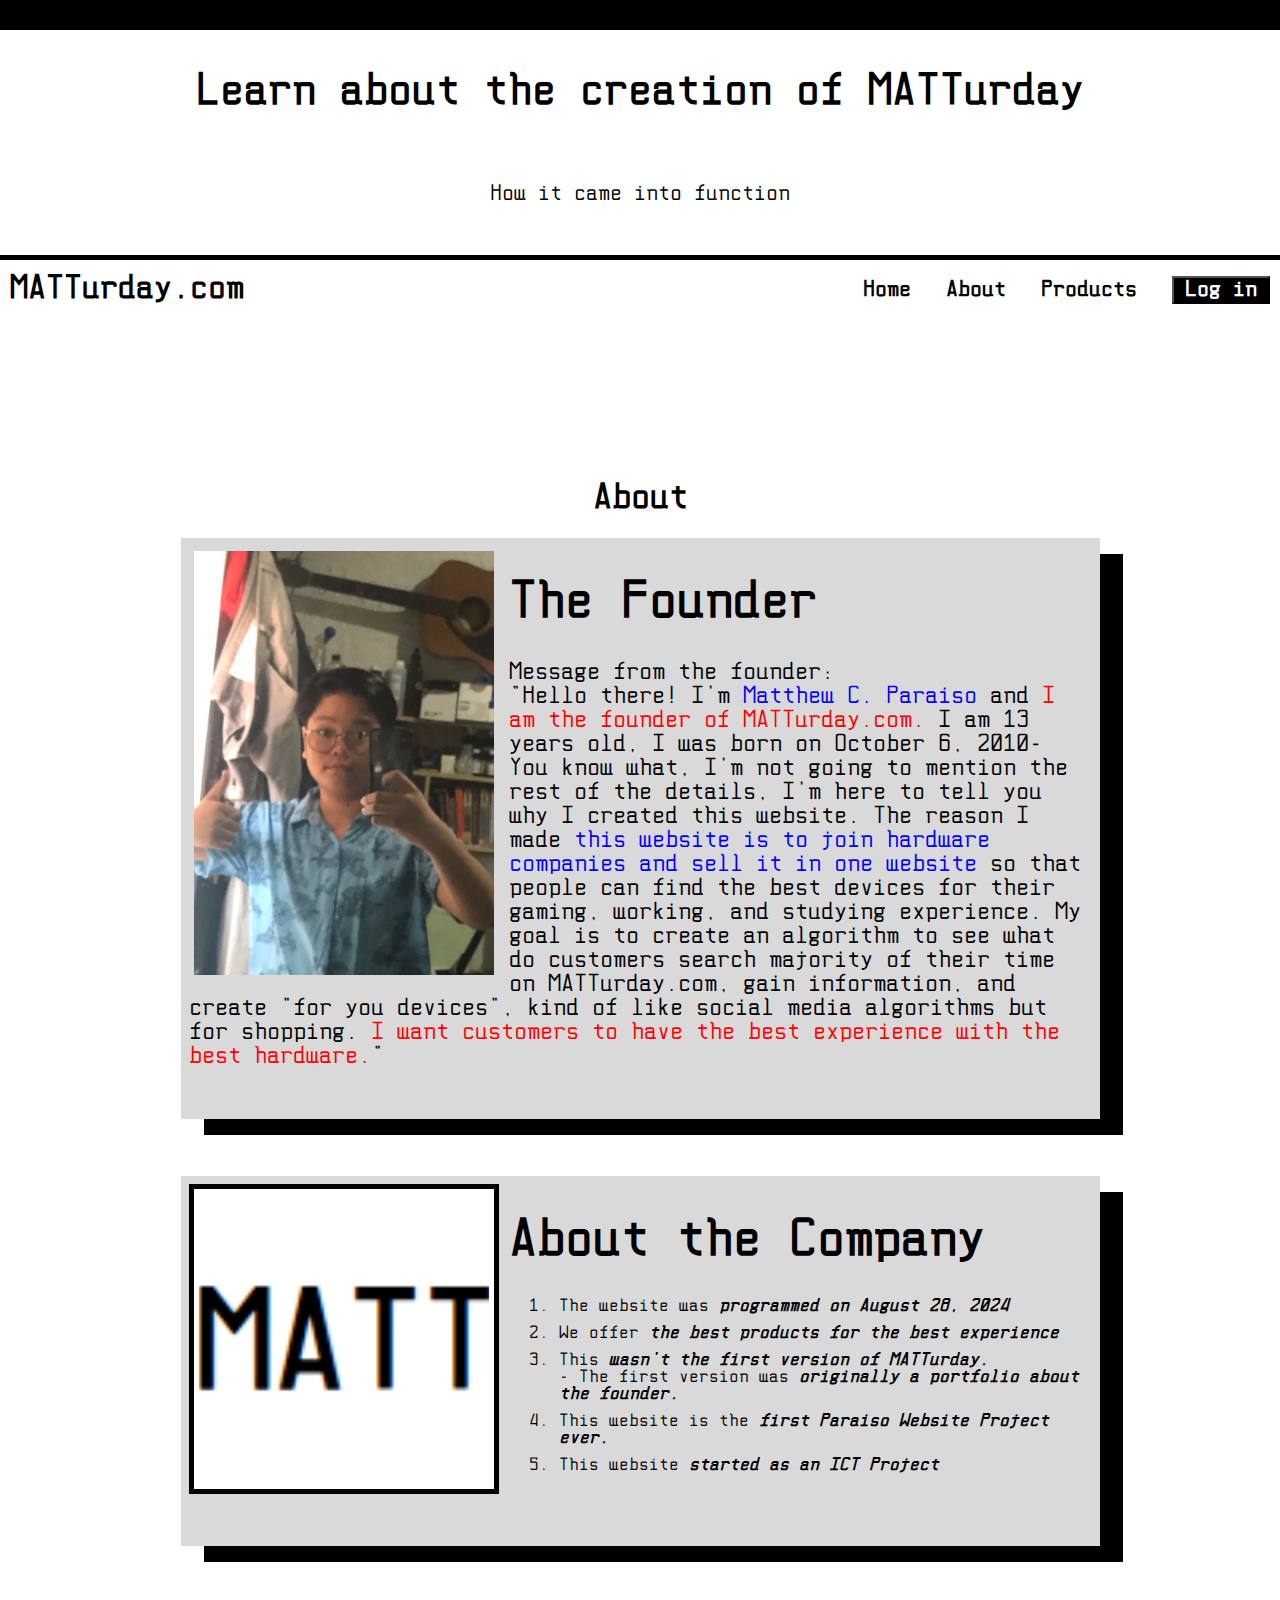
<file: about.html>
<!DOCTYPE html>
<html lang="en">
<head>
    <meta charset="UTF-8">
    <meta name="viewport" content="width=device-width, initial-scale=1.0">
    <link rel="stylesheet" href="style.css">
    <link rel="icon" type="image/png" href="Untitled design (4).png">
    <title>About MATTurday.com</title>
</head>
<body>
    <div class="header">
        <h1 id="top" style="margin-top: 10px;">Learn about the creation of MATTurday</h1>
        <br><p>How it came into function</p>
    </div>
    <nav id="navbar" class="navbar">
        <div class="navdiv">
            <div class="logo"><a href="index.html">MATTurday.com</a></div>
            <div class="options">
                <ul>
                    <li><a href="index.html">Home</a></li>
                    <li><a href="#about">About</a></li>
                    <li><a href="index.html">Products</a></li>
                    <li><button><a href="Log-in.html">Log in</a></button></li>
                </ul>
            </div>
        </div>
    </nav>
    <div class="content">
    <h1 id="about" style="text-align: center;"><br><br><br><br>About</h1>
    <div class="wrapper">
        <img src="Phone Photo.png" style="width: 300px;">
        <div class="text-box">
          <h1>The Founder</h1>
          <p>
            Message from the founder: <br>"Hello there! I'm <span style="color: blue;">Matthew C. Paraiso</span> and <span style="color: red;">I am the founder of MATTurday.com.</span> I am 13 years old,
            I was born on October 6, 2010- You know what, I'm not going to mention the rest of the details, I'm here to tell you why I 
            created this website. The reason I made <span style="color: blue;">this website is to join hardware companies and sell it in one website</span> so that 
            people can find the best devices for their gaming, working, and studying experience. My goal is to create an 
            algorithm to see what do customers search majority of their time on MATTurday.com, gain information, and create "for you 
            devices", kind of like social media algorithms but for shopping. <span style="color: red;">I want customers to have the best experience with the best 
            hardware.</span>"
            <br><br>
          </p>
        </div>
      </div>
      <br>
      <div class="wrapper">
        <img src="Untitled design (4).png" style="width: 300px; border: 5px solid;">
        <div class="text-box">
          <h1>About the Company</h1>
          <div class="company-list">
          <ol>
            <li>The website was <strong><em>programmed on August 28, 2024</em></strong></li>
            <li>We offer <strong><em>the best products for the best experience</em></strong></li>
            <li>This <strong><em>wasn't the first version of MATTurday.</em></strong>
            <br>- The first version was <strong><em>originally a portfolio about the founder.</em></strong></li>
            <li>This website is the <strong><em>first Paraiso Website Project ever.</em></strong></li>
            <li>This website <strong><em>started as an ICT Project</em></strong></li>
          </ol>
          </div>
          <br><br><br>
        </div>
      </div>
    </div>
    <!-- JavaScript -->
    <script>
        window.onscroll = function() {myFunction()};
        
        var navbar = document.getElementById("navbar");
        var sticky = navbar.offsetTop;
        
        function myFunction() {
          if (window.scrollY >= sticky) {
            navbar.classList.add("sticky")
          } else {
            navbar.classList.remove("sticky");
          }
        }
        </script>
</body>
</html>
</file>
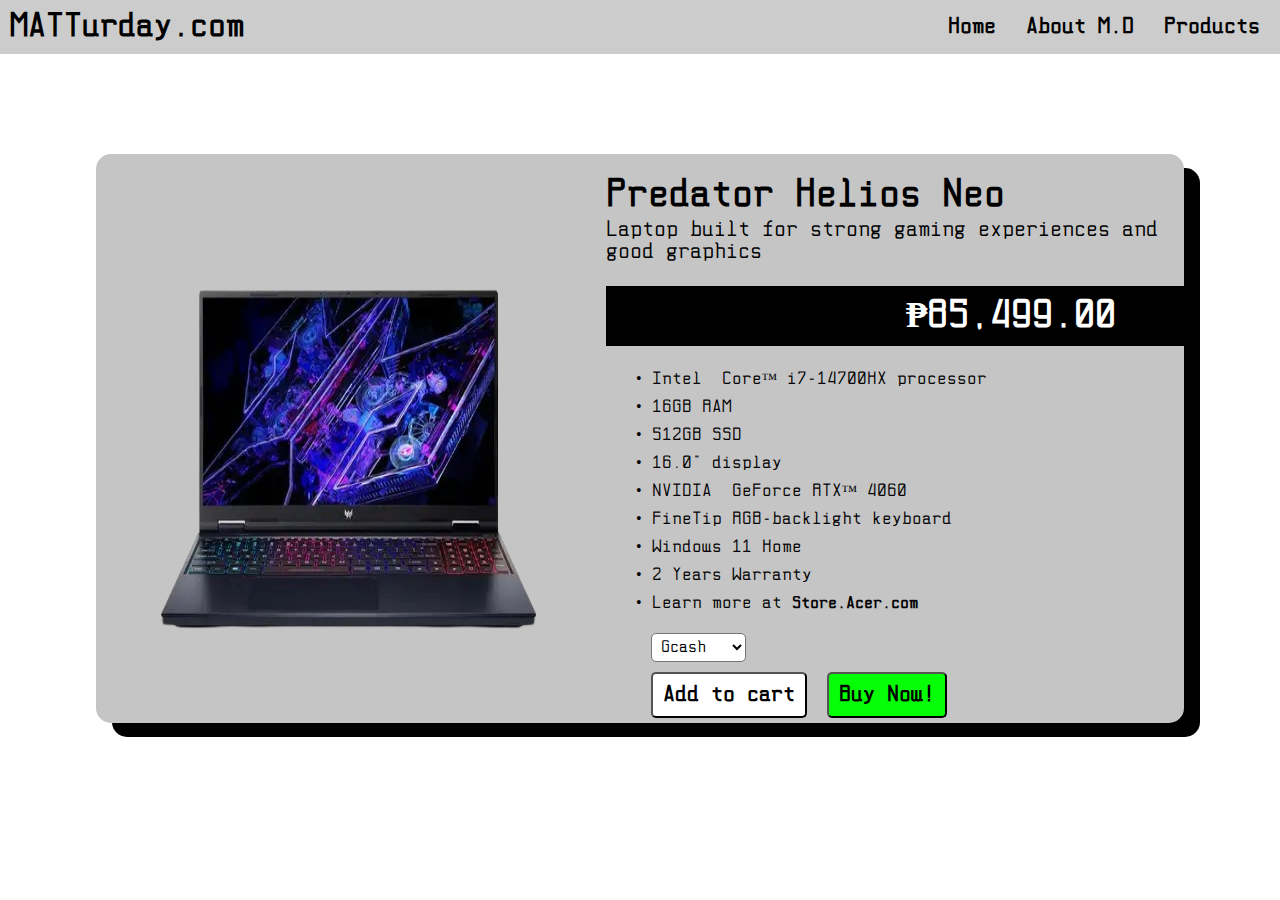
<file: Item1.html>
<!DOCTYPE html>
<html lang="en">
<head>
    <meta charset="UTF-8">
    <meta name="viewport" content="width=device-width, initial-scale=1.0">
    <link type="text/css" rel="stylesheet" href="item.css">
    <link rel="icon" type="image/png" href="Untitled design (4).png">
    <title>Matturday / Item 1</title>
</head>
<body>
    <nav id="navbar" class="navbar">
        <div class="navdiv">
            <div class="logo"><a href="index.html">MATTurday.com</a></div>
            <div class="options">
                <ul>
                    <li><a href="index.html">Home</a></li>
                    <li><a href="about.html">About M.D</a></li>
                    <li><a href="index.html">Products</a></li>
                </ul>
            </div>
        </div>
    </nav>
    <div class="product-holder">
        <img src="Acer-laptop.png" alt="Predator Helios Neo 16" style="width: 500px;" class="product-image">
        <div class="text">
            <h1>Predator Helios Neo</h1>
            <p style="margin-top: -20px; margin-left: 10px; font-weight: 100; font-size: 20px;">Laptop built for strong gaming experiences and good graphics</p>
            <h1 class="price">₱85,499.00</h1>
            <ul>
                <li>• Intel® Core™ i7-14700HX processor</li>
                <li>• 16GB RAM</li>
                <li>• 512GB SSD</li>
                <li>• 16.0" display</li>
                <li>• NVIDIA® GeForce RTX™ 4060</li>
                <li>• FineTip RGB-backlight keyboard</li>
                <li>• Windows 11 Home</li>
                <li>• 2 Years Warranty</li>
                <li>• Learn more at <a href="https://store.acer.com/en-ph/intel-corei7-predator-helios-neo-16-phn16-72-75z0-opi-black" style="font-size: 15px;">Store.Acer.com</a></li>
            </ul>
            <div class="buttons">
            <form>
                <select>
                    <option>Gcash</option>
                    <option>PayMaya</option>
                    <option>Paypal</option>
                    <option>VISA</option>
                </select>
            </form>
            <button onclick="alert('Added to cart')">Add to cart</button>
            <button id="buy" onclick="myFunction()">Buy Now!</button>
            </div>
        </div>
    </div>
    <script>
        function myFunction() {
            document.getElementById("buy").innerHTML = "Purchased";
            alert('Successfully bought item!')
        }
    </script>
</body>
</html>
</file>
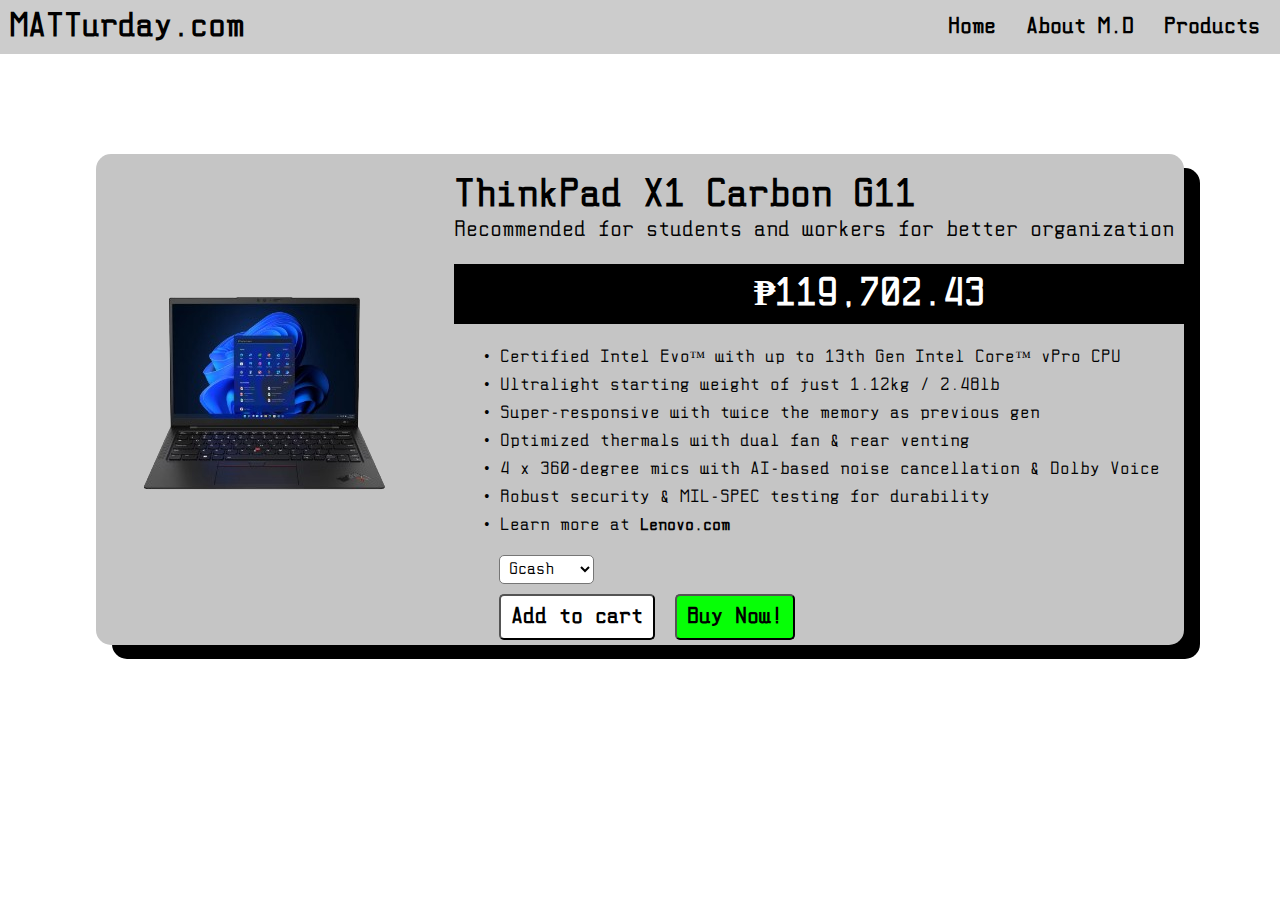
<file: item2.html>
<!DOCTYPE html>
<html lang="en">
<head>
    <meta charset="UTF-8">
    <meta name="viewport" content="width=device-width, initial-scale=1.0">
    <link type="text/css" rel="stylesheet" href="item.css">
    <link rel="icon" type="image/png" href="Untitled design (4).png">
    <title>Matturday / Item 2</title>
</head>
<body>
    <nav id="navbar" class="navbar">
        <div class="navdiv">
            <div class="logo"><a href="index.html">MATTurday.com</a></div>
            <div class="options">
                <ul>
                    <li><a href="index.html">Home</a></li>
                    <li><a href="about.html">About M.D</a></li>
                    <li><a href="index.html">Products</a></li>
                </ul>
            </div>
        </div>
    </nav>
    <div class="product-holder">
        <img src="Lenovo-laptop.png" alt="ThinkPad Laptop" style="width: 500px; object-fit: contain;" class="product-image">
        <div class="text">
            <h1>ThinkPad X1 Carbon G11</h1>
            <p style="margin-top: -20px; margin-left: 10px; font-weight: 100; font-size: 20px;">Recommended for students and workers for better organization</p>
            <h1 class="price" style="padding-right: 200px;">₱119,702.43</h1>
            <ul>
                <li>• Certified Intel®Evo™ with up to 13th Gen Intel®Core™ vPro®CPU</li>
                <li>• Ultralight starting weight of just 1.12kg / 2.48lb</li>
                <li>• Super-responsive with twice the memory as previous gen</li>
                <li>• Optimized thermals with dual fan & rear venting</li>
                <li>• 4 x 360-degree mics with AI-based noise cancellation & Dolby Voice®</li>
                <li>• Robust security & MIL-SPEC testing for durability</li>
                <li>• Learn more at <a href="https://www.lenovo.com/ph/en/p/laptops/thinkpad/thinkpadx1/thinkpad-x1-carbon-gen-11-14-inch-intel/21hm008dph" style="font-size: 15px;">Lenovo.com</a></li>
            </ul>
            <div class="buttons">
                <form>
                    <select>
                        <option>Gcash</option>
                        <option>PayMaya</option>
                        <option>Paypal</option>
                        <option>VISA</option>
                    </select>
                </form>
            <button onclick="alert('Added to cart')">Add to cart</button>
            <button id="buy" onclick="myFunction()">Buy Now!</button>
            </div>
        </div>
    </div>
    <script>
        function myFunction() {
            document.getElementById("buy").innerHTML = "Purchased";
            alert('Successfully bought item!')
        }
    </script>
</body>
</html>
</file>
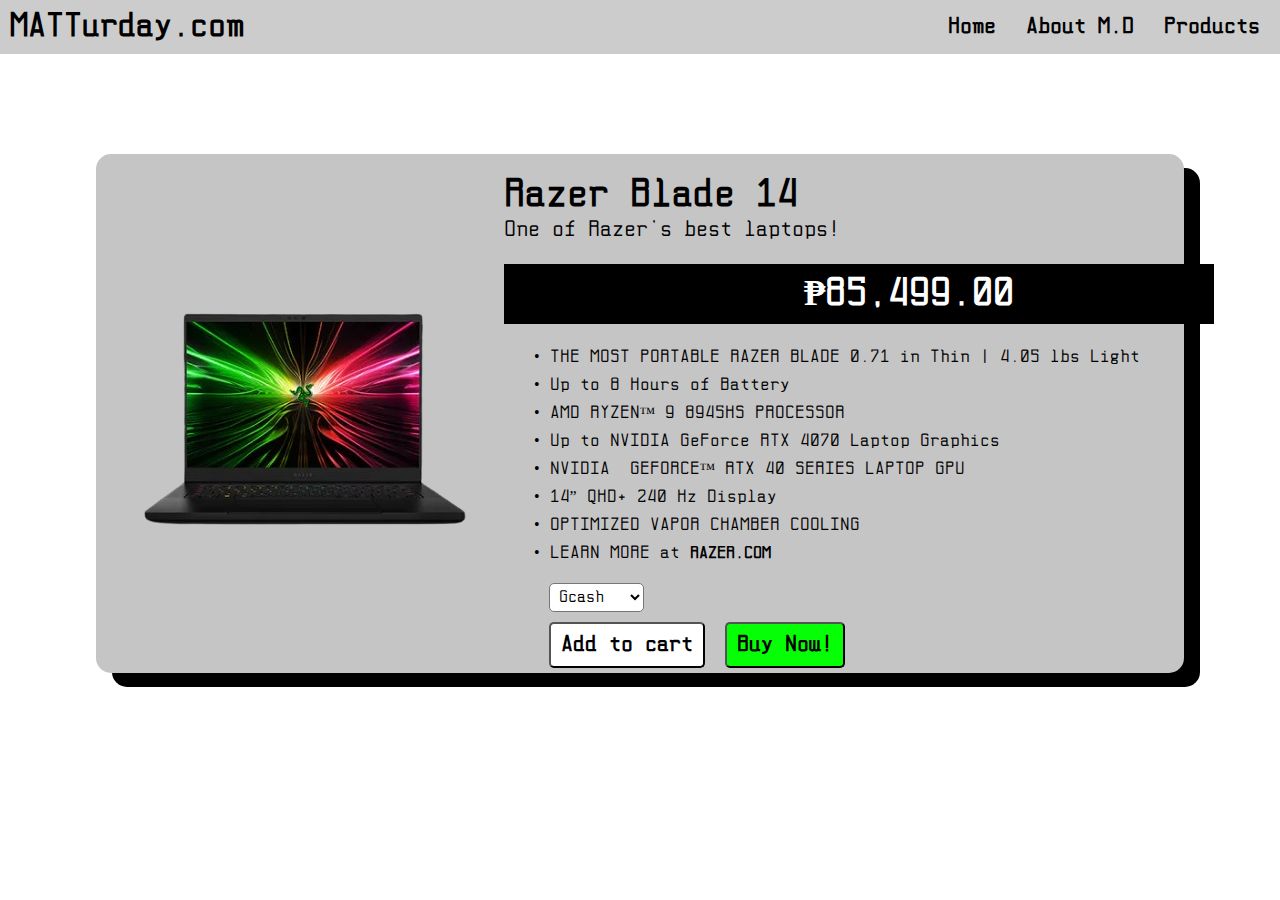
<file: item3.html>
<!DOCTYPE html>
<html lang="en">
<head>
    <meta charset="UTF-8">
    <meta name="viewport" content="width=device-width, initial-scale=1.0">
    <link type="text/css" rel="stylesheet" href="item.css">
    <link rel="icon" type="image/png" href="Untitled design (4).png">
    <title>Matturday / Item 3</title>
</head>
<body>
    <nav id="navbar" class="navbar">
        <div class="navdiv">
            <div class="logo"><a href="index.html">MATTurday.com</a></div>
            <div class="options">
                <ul>
                    <li><a href="index.html">Home</a></li>
                    <li><a href="about.html">About M.D</a></li>
                    <li><a href="index.html">Products</a></li>
                </ul>
            </div>
        </div>
    </nav>
    <div class="product-holder">
        <img src="Razor-laptop.png" alt="Razor Laptop" style="width: 500px; object-fit: contain;" class="product-image">
        <div class="text">
            <h1>Razer Blade 14</h1>
            <p style="margin-top: -20px; margin-left: 10px; font-weight: 100; font-size: 20px;">One of Razer's best laptops!</p>
            <h1 class="price" style="padding-right: 200px;">₱85,499.00</h1>
            <ul>
                <li>• THE MOST PORTABLE RAZER BLADE 0.71 in Thin | 4.05 lbs Light</li>
                <li>• Up to 8 Hours of Battery</li>
                <li>• AMD RYZEN™ 9 8945HS PROCESSOR</li>
                <li>• Up to NVIDIA GeForce RTX 4070 Laptop Graphics</li>
                <li>• NVIDIA® GEFORCE™ RTX 40 SERIES LAPTOP GPU</li>
                <li>• 14” QHD+ 240 Hz Display</li>
                <li>• OPTIMIZED VAPOR CHAMBER COOLING</li>
                <li>• LEARN MORE at <a href="https://www.razer.com/gaming-laptops/razer-blade-14" style="font-size: 15px;">RAZER.COM</a></li>
            </ul>
            <div class="buttons">
                <form>
                    <select>
                        <option>Gcash</option>
                        <option>PayMaya</option>
                        <option>Paypal</option>
                        <option>VISA</option>
                    </select>
                </form>
            <button onclick="alert('Added to cart')">Add to cart</button>
            <button id="buy" onclick="myFunction()">Buy Now!</button>
            </div>
        </div>
    </div>
    <script>
        function myFunction() {
            document.getElementById("buy").innerHTML = "Purchased";
            alert('Successfully bought item!')
        }
    </script>
</body>
</html>
</file>
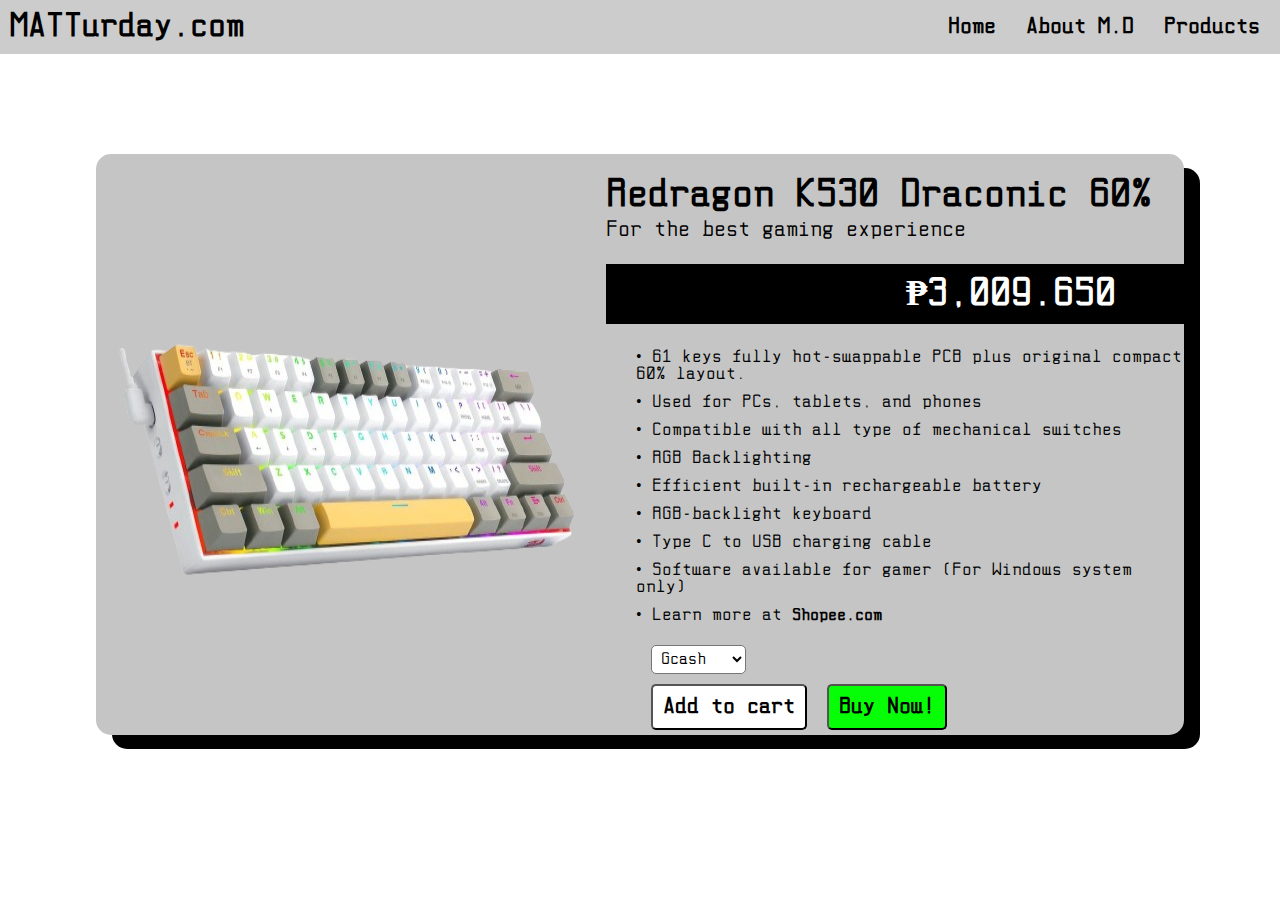
<file: item4.html>
<!DOCTYPE html>
<html lang="en">
<head>
    <meta charset="UTF-8">
    <meta name="viewport" content="width=device-width, initial-scale=1.0">
    <link type="text/css" rel="stylesheet" href="item.css">
    <link rel="icon" type="image/png" href="Untitled design (4).png">
    <title>Matturday / Item 4</title>
</head>
<body>
    <nav id="navbar" class="navbar">
        <div class="navdiv">
            <div class="logo"><a href="index.html">MATTurday.com</a></div>
            <div class="options">
                <ul>
                    <li><a href="index.html">Home</a></li>
                    <li><a href="about.html">About M.D</a></li>
                    <li><a href="index.html">Products</a></li>
                </ul>
            </div>
        </div>
    </nav>
    <div class="product-holder">
        <img src="Keyboard-Dragonic.png" alt="Dragonic Pro Keyboard" style="width: 500px;" class="product-image">
        <div class="text">
            <h1>Redragon K530 Draconic 60%</h1>
            <p style="margin-top: -20px; margin-left: 10px; font-weight: 100; font-size: 20px;">For the best gaming experience</p>
            <h1 class="price">₱3,009.650</h1>
            <ul>
                <li>• 61 keys fully hot-swappable PCB plus original compact 60% layout.</li>
                <li>• Used for PCs, tablets, and phones</li>
                <li>• Compatible with all type of mechanical switches</li>
                <li>• RGB Backlighting</li>
                <li>• Efficient built-in rechargeable battery</li>
                <li>• RGB-backlight keyboard</li>
                <li>• Type C to USB charging cable</li>
                <li>• Software available for gamer (For Windows system only)</li>
                <li>• Learn more at <a href="https://shopee.ph/Redragon-K530-RGB-PRO-DRACONIC-60-Wireless-RGB-mechanical-keyboard-i.21380649.17660848515" style="font-size: 15px;">Shopee.com</a></li>
            </ul>
            <div class="buttons">
                <form>
                    <select>
                        <option>Gcash</option>
                        <option>PayMaya</option>
                        <option>Paypal</option>
                        <option>VISA</option>
                    </select>
                </form>
            <button onclick="alert('Added to cart')">Add to cart</button>
            <button id="buy" onclick="myFunction()">Buy Now!</button>
            </div>
        </div>
    </div>
    <script>
        function myFunction() {
            document.getElementById("buy").innerHTML = "Purchased";
            alert('Successfully bought item!')
        }
    </script>
</body>
</html>
</file>
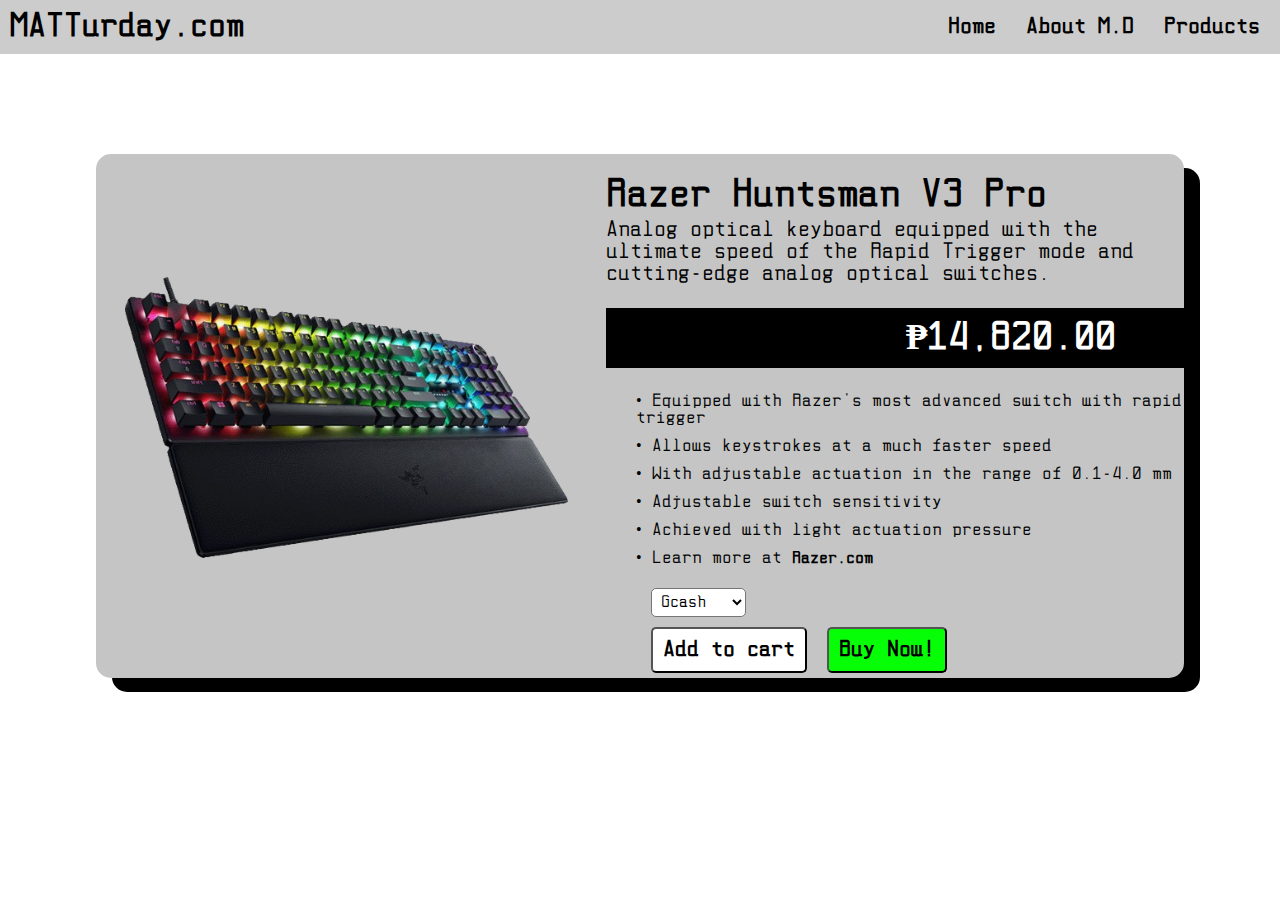
<file: item5.html>
<!DOCTYPE html>
<html lang="en">
<head>
    <meta charset="UTF-8">
    <meta name="viewport" content="width=device-width, initial-scale=1.0">
    <link type="text/css" rel="stylesheet" href="item.css">
    <link rel="icon" type="image/png" href="Untitled design (4).png">
    <title>Matturday / Item 5</title>
</head>
<body>
    <nav id="navbar" class="navbar">
        <div class="navdiv">
            <div class="logo"><a href="index.html">MATTurday.com</a></div>
            <div class="options">
                <ul>
                    <li><a href="index.html">Home</a></li>
                    <li><a href="about.html">About M.D</a></li>
                    <li><a href="index.html">Products</a></li>
                </ul>
            </div>
        </div>
    </nav>
    <div class="product-holder">
        <img src="Keyboard-Razer.png" alt="Razer Huntsman V3 Pro " style="width: 500px; object-fit: contain;" class="product-image">
        <div class="text">
            <h1>Razer Huntsman V3 Pro</h1>
            <p style="margin-top: -20px; margin-left: 10px; font-weight: 100; font-size: 20px;">Analog optical keyboard equipped with the ultimate speed of the Rapid Trigger mode and cutting-edge analog optical switches.</p>
            <h1 class="price">₱14,820.00</h1>
            <ul>
                <li>• Equipped with Razer's most advanced switch with rapid trigger</li>
                <li>• Allows keystrokes at a much faster speed</li>
                <li>• With adjustable actuation in the range of 0.1-4.0 mm</li>
                <li>• Adjustable switch sensitivity</li>
                <li>• Achieved with light actuation pressure</li>
                <li>• Learn more at <a href="https://www.razer.com/gaming-keyboards/razer-huntsman-v3-pro" style="font-size: 15px;">Razer.com</a></li>
            </ul>
            <div class="buttons">
                <form>
                    <select>
                        <option>Gcash</option>
                        <option>PayMaya</option>
                        <option>Paypal</option>
                        <option>VISA</option>
                    </select>
                </form>
            <button onclick="alert('Added to cart')">Add to cart</button>
            <button id="buy" onclick="myFunction()">Buy Now!</button>
            </div>
        </div>
    </div>
    <script>
        function myFunction() {
            document.getElementById("buy").innerHTML = "Purchased";
            alert('Successfully bought item!')
        }
    </script>
</body>
</html>
</file>
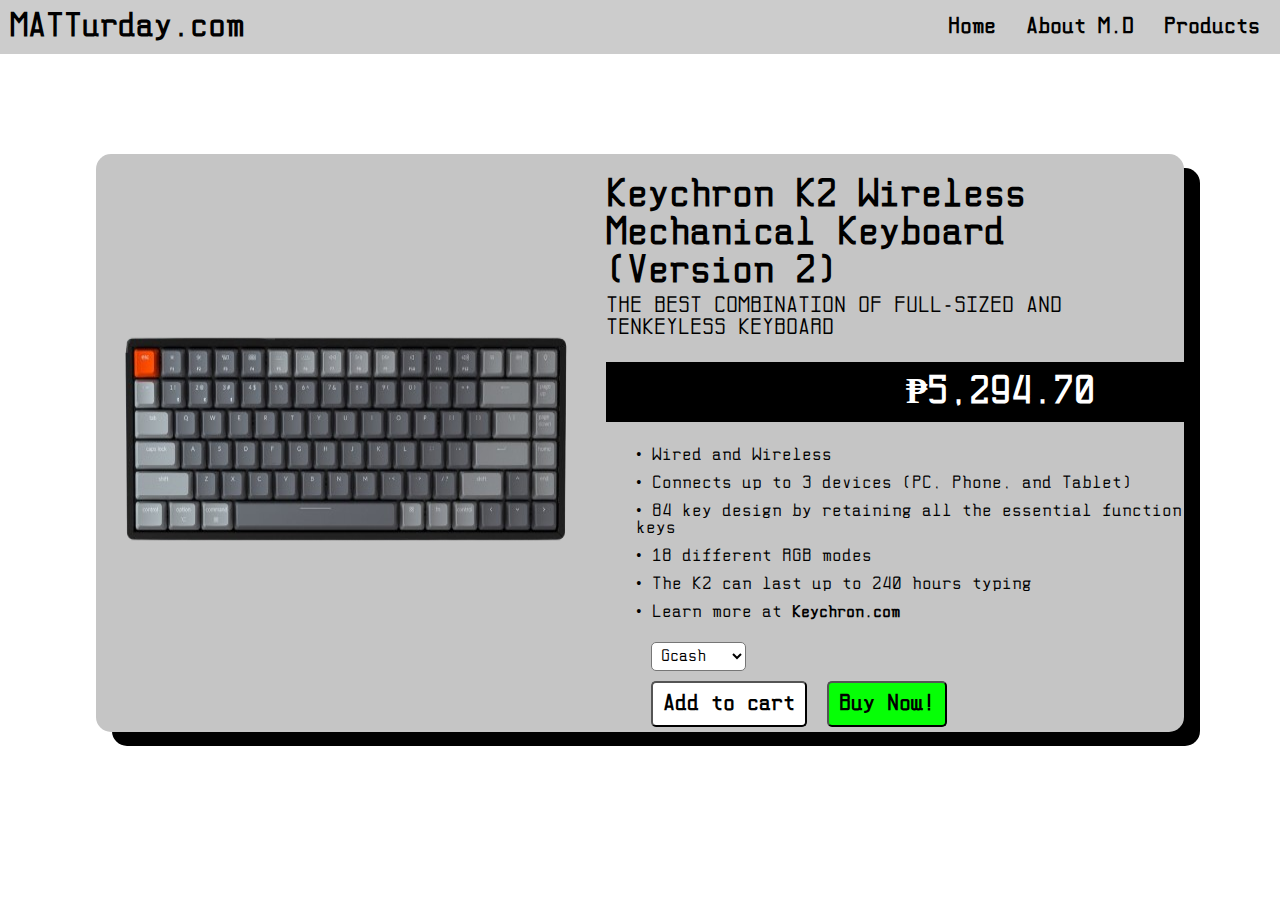
<file: item6.html>
<!DOCTYPE html>
<html lang="en">
<head>
    <meta charset="UTF-8">
    <meta name="viewport" content="width=device-width, initial-scale=1.0">
    <link type="text/css" rel="stylesheet" href="item.css">
    <link rel="icon" type="image/png" href="Untitled design (4).png">
    <title>Matturday / Item 6</title>
</head>
<body>
    <nav id="navbar" class="navbar">
        <div class="navdiv">
            <div class="logo"><a href="index.html">MATTurday.com</a></div>
            <div class="options">
                <ul>
                    <li><a href="index.html">Home</a></li>
                    <li><a href="about.html">About M.D</a></li>
                    <li><a href="index.html">Products</a></li>
                </ul>
            </div>
        </div>
    </nav>
    <div class="product-holder">
        <img src="Keyboard-Keychron.png" alt="Keychron K2 Wireless Mechanical Keyboard" style="width: 500px;" class="product-image">
        <div class="text">
            <h1>Keychron K2 Wireless Mechanical Keyboard (Version 2)</h1>
            <p style="margin-top: -20px; margin-left: 10px; font-weight: 100; font-size: 20px;">THE BEST COMBINATION OF FULL-SIZED AND TENKEYLESS KEYBOARD</p>
            <h1 class="price">₱5,294.70</h1>
            <ul>
                <li>• Wired and Wireless</li>
                <li>• Connects up to 3 devices (PC, Phone, and Tablet)</li>
                <li>• 84 key design by retaining all the essential function keys</li>
                <li>• 18 different RGB modes</li>
                <li>• The K2 can last up to 240 hours typing</li>
                <li>• Learn more at <a href="https://www.keychron.com/products/keychron-k2-wireless-mechanical-keyboard" style="font-size: 15px;">Keychron.com</a></li>
            </ul>
            <div class="buttons">
                <form>
                    <select>
                        <option>Gcash</option>
                        <option>PayMaya</option>
                        <option>Paypal</option>
                        <option>VISA</option>
                    </select>
                </form>
            <button onclick="alert('Added to cart')">Add to cart</button>
            <button id="buy" onclick="myFunction()">Buy Now!</button>
            </div>
        </div>
    </div>
    <script>
        function myFunction() {
            document.getElementById("buy").innerHTML = "Purchased";
            alert('Successfully bought item!')
        }
    </script>
</body>
</html>
</file>
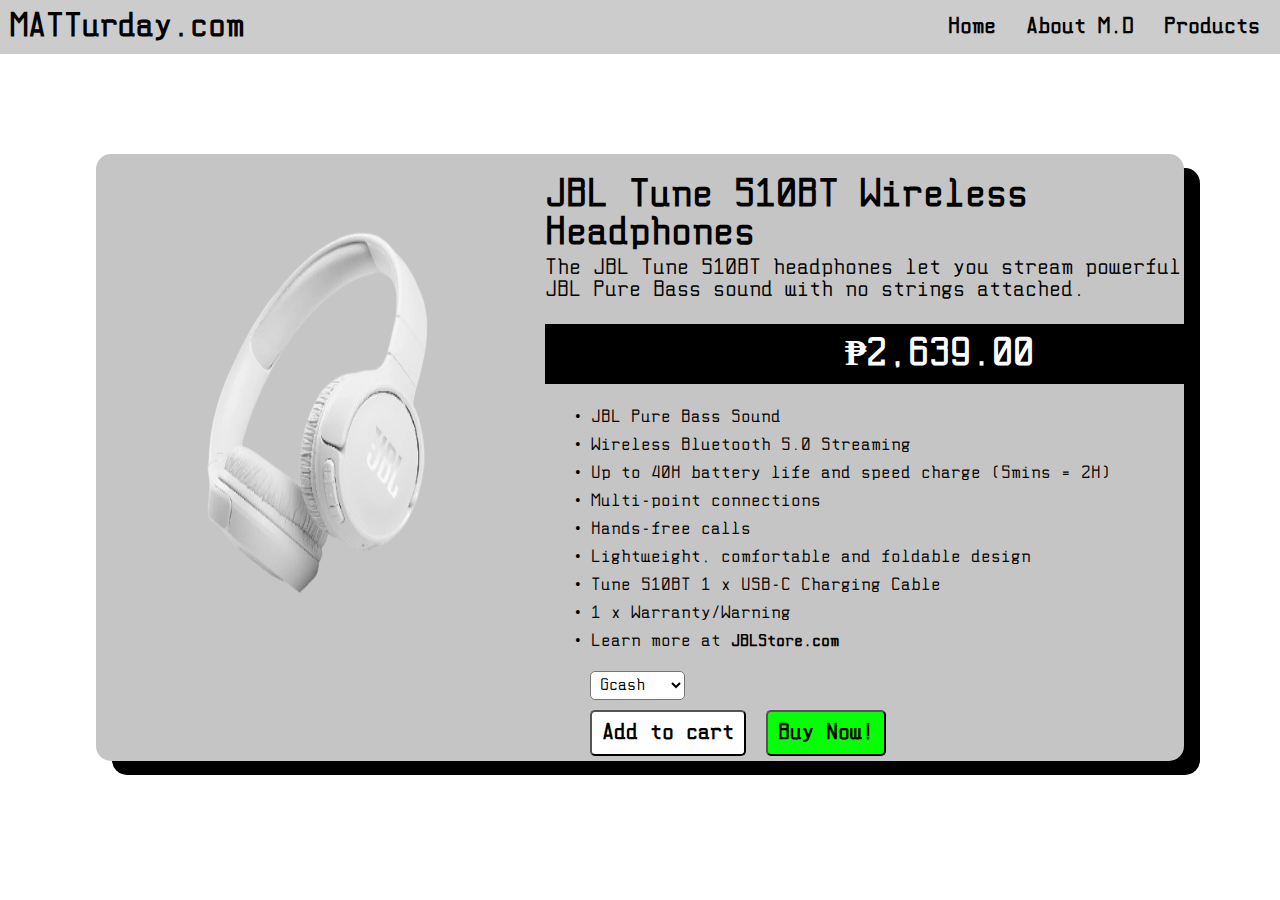
<file: item7.html>
<!DOCTYPE html>
<html lang="en">
<head>
    <meta charset="UTF-8">
    <meta name="viewport" content="width=device-width, initial-scale=1.0">
    <link type="text/css" rel="stylesheet" href="item.css">
    <link rel="icon" type="image/png" href="Untitled design (4).png">
    <title>Matturday / Item 7</title>
</head>
<body>
    <nav id="navbar" class="navbar">
        <div class="navdiv">
            <div class="logo"><a href="index.html">MATTurday.com</a></div>
            <div class="options">
                <ul>
                    <li><a href="index.html">Home</a></li>
                    <li><a href="about.html">About M.D</a></li>
                    <li><a href="index.html">Products</a></li>
                </ul>
            </div>
        </div>
    </nav>
    <div class="product-holder">
        <img src="Headphones-JBL.png" alt="JBL Tune 510BT Wireless Headphones" style="width: 500px;" class="product-image">
        <div class="text">
            <h1>JBL Tune 510BT Wireless Headphones</h1>
            <p style="margin-top: -20px; margin-left: 10px; font-weight: 100; font-size: 20px;">The JBL Tune 510BT headphones let you stream powerful JBL Pure Bass sound with no strings attached.</p>
            <h1 class="price">₱2,639.00</h1>
            <ul>
                <li>• JBL Pure Bass Sound</li>
                <li>• Wireless Bluetooth 5.0 Streaming</li>
                <li>• Up to 40H battery life and speed charge (5mins = 2H)</li>
                <li>• Multi-point connections</li>
                <li>• Hands-free calls</li>
                <li>• Lightweight, comfortable and foldable design</li>
                <li>• Tune 510BT 1 x USB-C Charging Cable</li>
                <li>• 1 x Warranty/Warning</li>
                <li>• Learn more at <a href="https://jblstore.com.ph/products/jbl-tune-510-bt-wireless-headphones-bluetooth-smart-headphones?_pos=11&_sid=3684940ae&_ss=r" style="font-size: 15px;">JBLStore.com</a></li>
            </ul>
            <div class="buttons">
                <form>
                    <select>
                        <option>Gcash</option>
                        <option>PayMaya</option>
                        <option>Paypal</option>
                        <option>VISA</option>
                    </select>
                </form>
            <button onclick="alert('Added to cart')">Add to cart</button>
            <button id="buy" onclick="myFunction()">Buy Now!</button>
            </div>
        </div>
    </div>
    <script>
        function myFunction() {
            document.getElementById("buy").innerHTML = "Purchased";
            alert('Successfully bought item!')
        }
    </script>
</body>
</html>
</file>
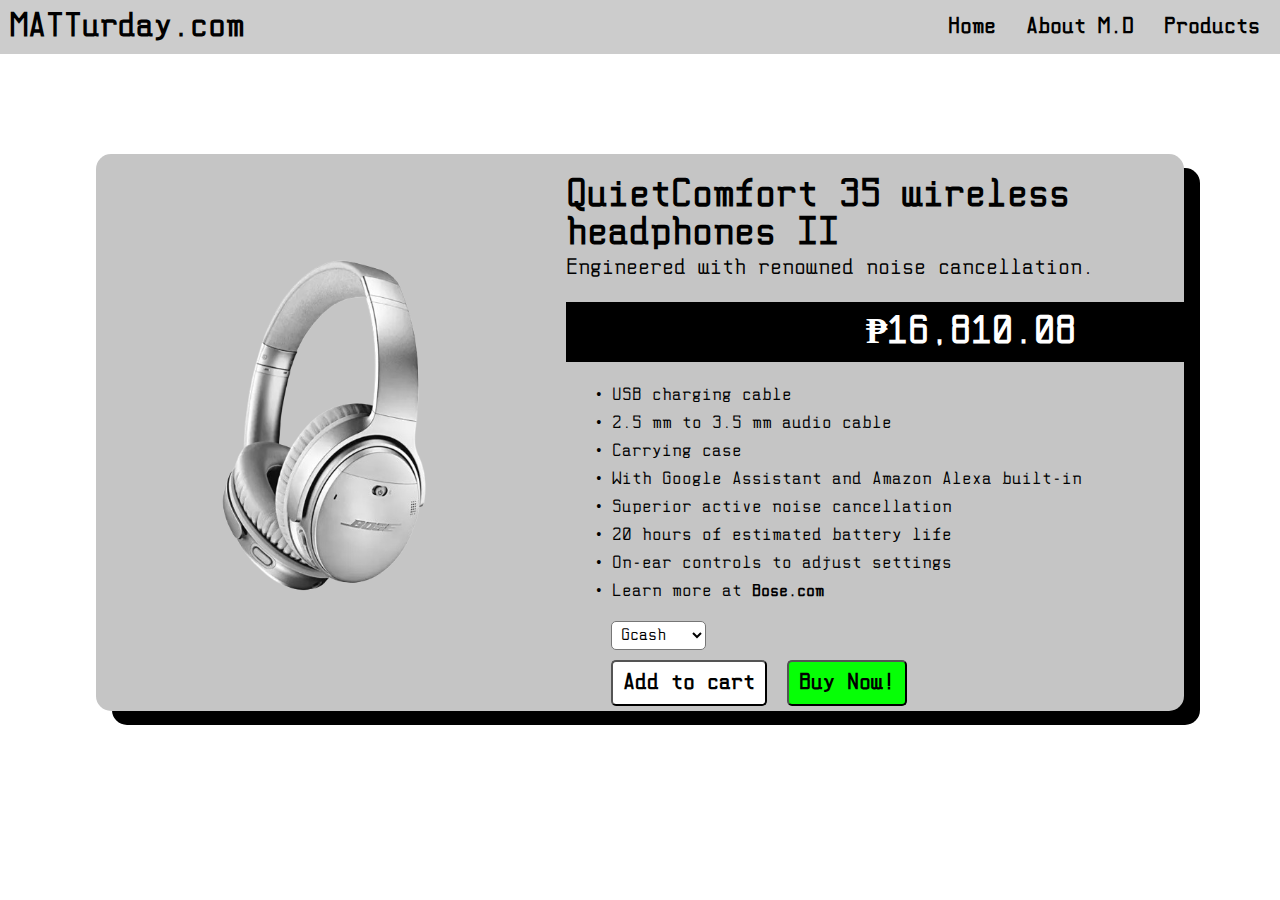
<file: item8.html>
<!DOCTYPE html>
<html lang="en">
<head>
    <meta charset="UTF-8">
    <meta name="viewport" content="width=device-width, initial-scale=1.0">
    <link type="text/css" rel="stylesheet" href="item.css">
    <link rel="icon" type="image/png" href="Untitled design (4).png">
    <title>Matturday / Item 8</title>
</head>
<body>
    <nav id="navbar" class="navbar">
        <div class="navdiv">
            <div class="logo"><a href="index.html">MATTurday.com</a></div>
            <div class="options">
                <ul>
                    <li><a href="index.html">Home</a></li>
                    <li><a href="about.html">About M.D</a></li>
                    <li><a href="index.html">Products</a></li>
                </ul>
            </div>
        </div>
    </nav>
    <div class="product-holder">
        <img src="Headphones-QuietComfort 35 wireless headphones II.png" alt="QuietComfort 35 wireless headphones II" style="width: 300px; object-fit: contain; margin-left: 80px; margin-right: 80px;" class="product-image">
        <div class="text">
            <h1>QuietComfort 35 wireless headphones II</h1>
            <p style="margin-top: -20px; margin-left: 10px; font-weight: 100; font-size: 20px;">Engineered with renowned noise cancellation.</p>
            <h1 class="price">₱16,810.08</h1>
            <ul>
                <li>• USB charging cable</li>
                <li>• 2.5 mm to 3.5 mm audio cable</li>
                <li>• Carrying case</li>
                <li>• With Google Assistant and Amazon Alexa built-in</li>
                <li>• Superior active noise cancellation</li>
                <li>• 20 hours of estimated battery life</li>
                <li>• On-ear controls to adjust settings</li>
                <li>• Learn more at <a href="https://www.bose.com/p/quietcomfort-35-wireless-headphones-ii/QC35II-HEADPHONEARN-SIL-WW.html?msockid=0b5f4079973069a4115e4f1f96ad6882" style="font-size: 15px;">Bose.com</a></li>
            </ul>
            <div class="buttons">
                <form>
                    <select>
                        <option>Gcash</option>
                        <option>PayMaya</option>
                        <option>Paypal</option>
                        <option>VISA</option>
                    </select>
                </form>
            <button onclick="alert('Added to cart')">Add to cart</button>
            <button id="buy" onclick="myFunction()">Buy Now!</button>
            </div>
        </div>
    </div>
    <script>
        function myFunction() {
            document.getElementById("buy").innerHTML = "Purchased";
            alert('Successfully bought item!')
        }
    </script>
</body>
</html>
</file>
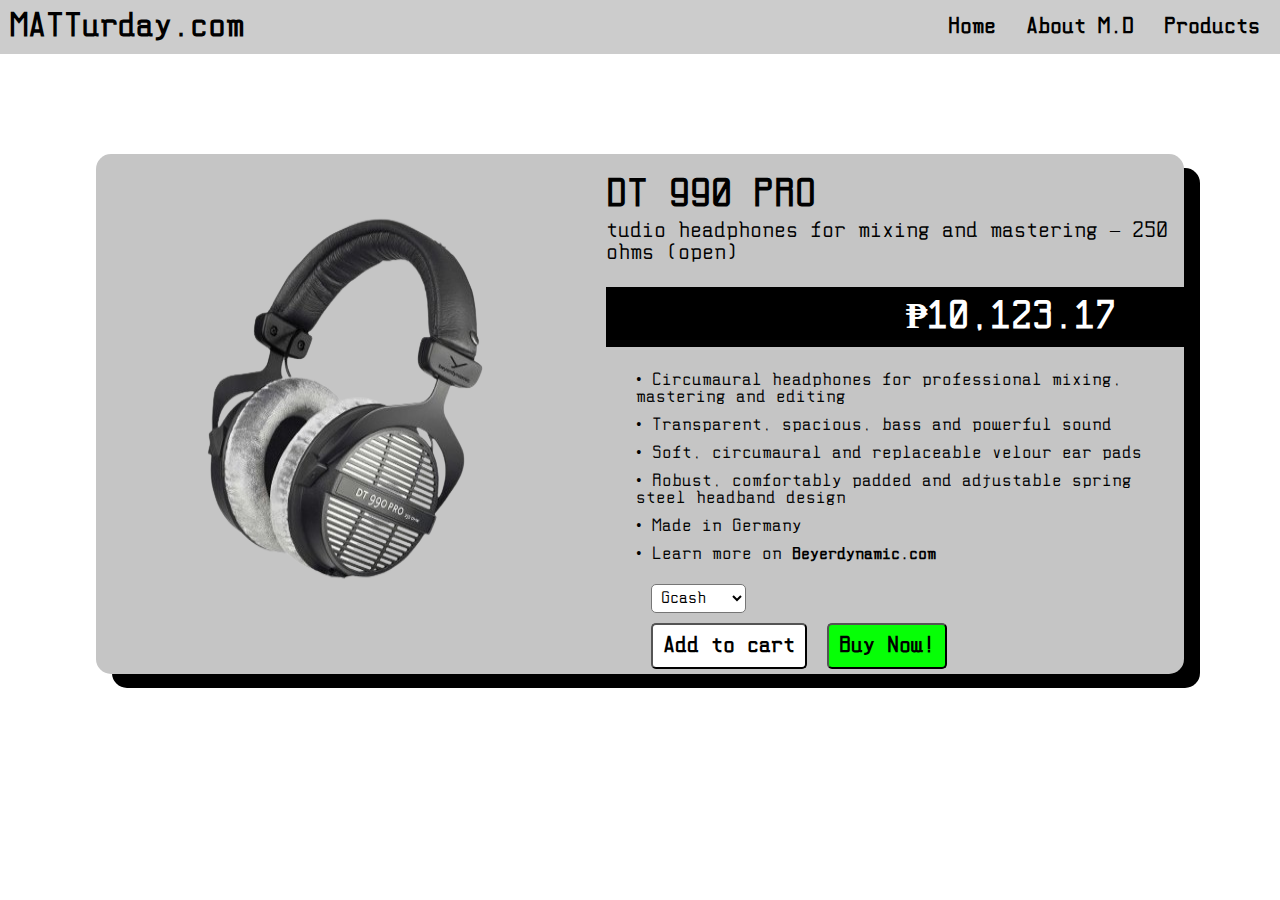
<file: item9.html>
<!DOCTYPE html>
<html lang="en">
<head>
    <meta charset="UTF-8">
    <meta name="viewport" content="width=device-width, initial-scale=1.0">
    <link type="text/css" rel="stylesheet" href="item.css">
    <link rel="icon" type="image/png" href="Untitled design (4).png">
    <title>Matturday / Item 9</title>
</head>
<body>
    <nav id="navbar" class="navbar">
        <div class="navdiv">
            <div class="logo"><a href="index.html">MATTurday.com</a></div>
            <div class="options">
                <ul>
                    <li><a href="index.html">Home</a></li>
                    <li><a href="about.html">About M.D</a></li>
                    <li><a href="index.html">Products</a></li>
                </ul>
            </div>
        </div>
    </nav>
    <div class="product-holder">
        <img src="Headphones-DT.png" alt="DT 990 PRO" style="width: 500px;" class="product-image">
        <div class="text">
            <h1>DT 990 PRO</h1>
            <p style="margin-top: -20px; margin-left: 10px; font-weight: 100; font-size: 20px;">tudio headphones for mixing and mastering – 250 ohms (open)</p>
            <h1 class="price">₱10,123.17</h1>
            <ul>
                <li>• Circumaural headphones for professional mixing, mastering and editing</li>
                <li>• Transparent, spacious, bass and powerful sound</li>
                <li>• Soft, circumaural and replaceable velour ear pads</li>
                <li>• Robust, comfortably padded and adjustable spring steel headband design</li>
                <li>• Made in Germany</li>
                <li>• Learn more on <a href="https://north-america.beyerdynamic.com/dt-990-pro.html" style="font-size: 15px;">Beyerdynamic.com</a></li>
            </ul>
            <div class="buttons">
                <form>
                    <select>
                        <option>Gcash</option>
                        <option>PayMaya</option>
                        <option>Paypal</option>
                        <option>VISA</option>
                    </select>
                </form>
            <button onclick="alert('Added to cart')">Add to cart</button>
            <button id="buy" onclick="myFunction()">Buy Now!</button>
            </div>
        </div>
    </div>
    <script>
        function myFunction() {
            document.getElementById("buy").innerHTML = "Purchased";
            alert('Successfully bought item!')
        }
    </script>
</body>
</html>
</file>
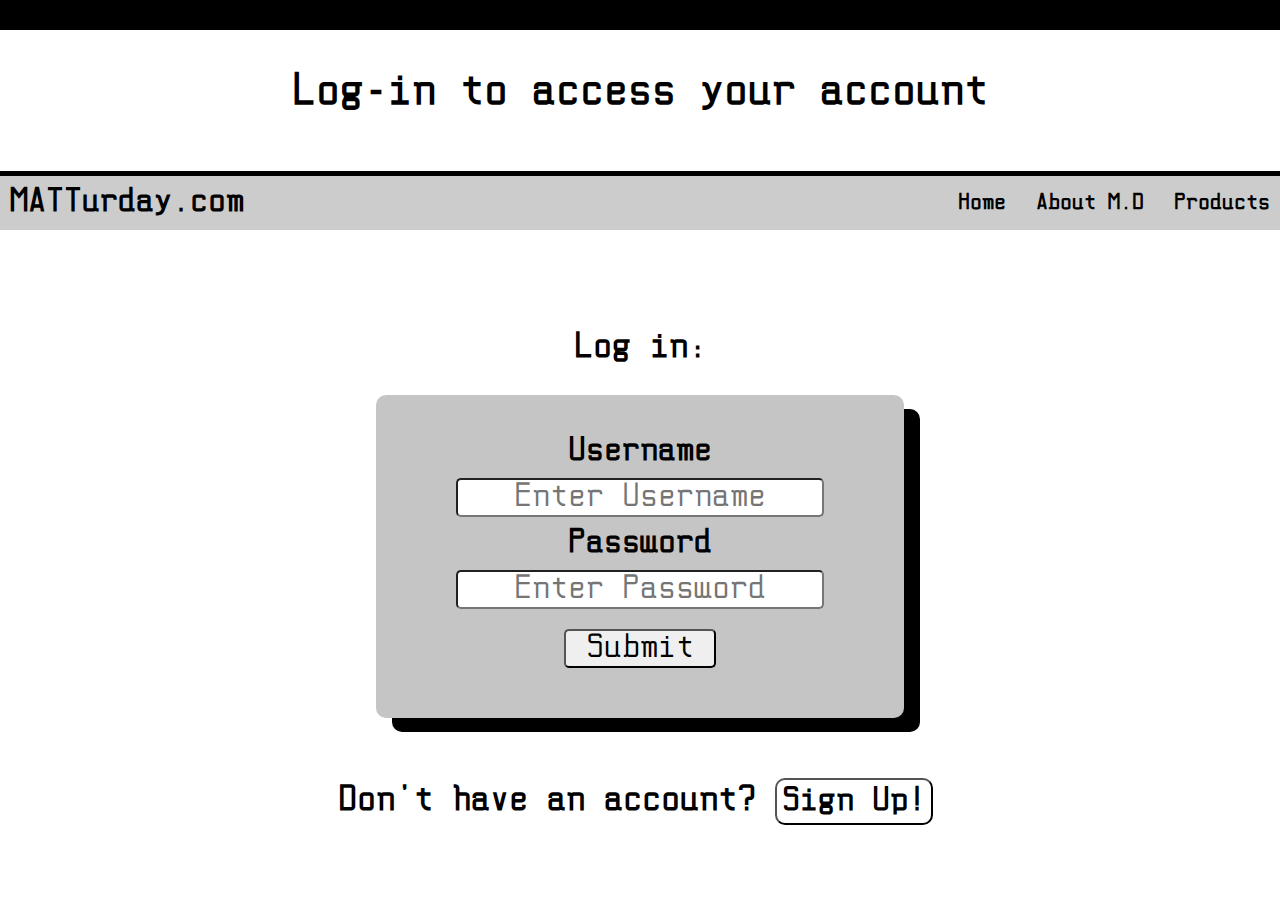
<file: Log-in.html>
<!DOCTYPE html>
<html lang="en">
<head>
    <meta charset="UTF-8">
    <meta name="viewport" content="width=device-width, initial-scale=1.0">
    <link type="text/css" rel="stylesheet" href="Log-in.css">
    <title>MATTurday.com</title>
</head>
<body>
    <div class="header">
        <h1 style="margin-top: 10px;">Log-in to access your account</h1>
    </div>
    <nav id="navbar" class="navbar">
        <div class="navdiv">
            <div class="logo"><a href="index.html">MATTurday.com</a></div>
            <div class="options">
                <ul>
                    <li><a href="index.html">Home</a></li>
                    <li><a href="about.html">About M.D</a></li>
                    <li><a href="index.html">Products</a></li>
                </ul>
            </div>
        </div>
    </nav>
    <h1 style="text-align: center; margin-top: 100px;">Log in:</h1>
    <div class="log-in-tab">
        <div class="log-in-options">
        <form>
        <label for="uname">Username</label><br>
        <input type="text" id="uname" name="uname" placeholder="Enter Username"><br>
        <label for="password">Password</label><br>
        <input type="password" id="password" name="pass" placeholder="Enter Password"><br>
        <input class="submit" type="submit" value="Submit">
        </form>
        </div>
    </div>
    <h1 style="text-align: center; margin-top: 10px;">Don't have an account? <a href="Sign-up.html"><button style="background-color: white; font-weight: 600; font-size: 30px; padding: 5px; border-radius: 10px; font-family: pixel;">Sign Up!</button></a></h1>
</body>
</html>
</file>
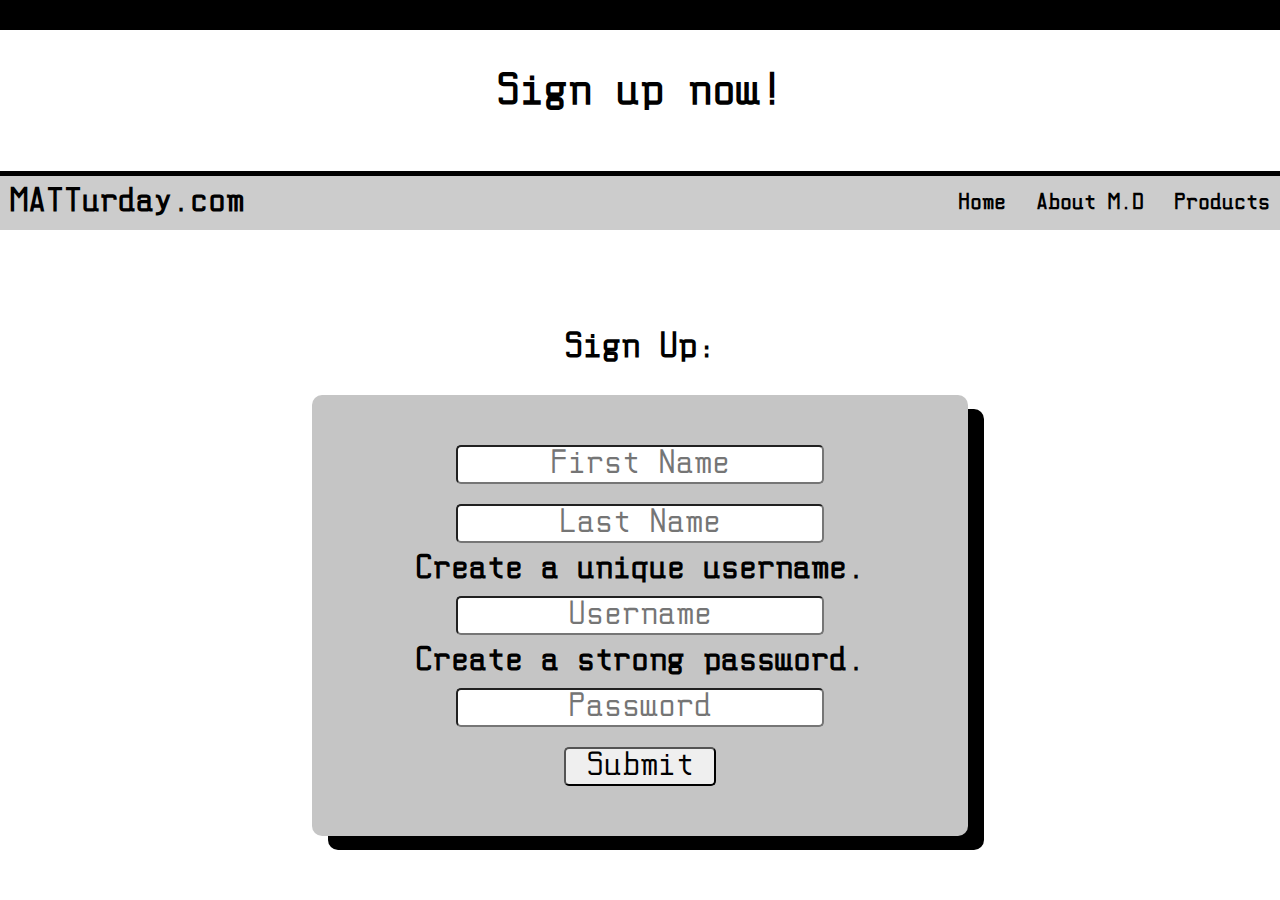
<file: Sign-up.html>
<!DOCTYPE html>
<html lang="en">
<head>
    <meta charset="UTF-8">
    <meta name="viewport" content="width=device-width, initial-scale=1.0">
    <link type="text/css" rel="stylesheet" href="Sign-up.css">
    <title>MATTurday.com</title>
</head>
<body>
    <div class="header">
        <h1 style="margin-top: 10px;">Sign up now!</h1>
    </div>
    <nav id="navbar" class="navbar">
        <div class="navdiv">
            <div class="logo"><a href="index.html">MATTurday.com</a></div>
            <div class="options">
                <ul>
                    <li><a href="index.html">Home</a></li>
                    <li><a href="about.html">About M.D</a></li>
                    <li><a href="index.html">Products</a></li>
                </ul>
            </div>
        </div>
    </nav>
    <h1 style="text-align: center; margin-top: 100px;">Sign Up:</h1>
    <div class="log-in-tab">
        <div class="log-in-options">
        <form>
        <input type="text" id="uname" name="uname" placeholder="First Name"><br>

        <input type="text" id="uname" name="uname" placeholder="Last Name"><br>

        <label>Create a unique username.</label><br>
        <input type="text" id="uname" name="uname" placeholder="Username"><br>

        <label>Create a strong password.</label><br>
        <input type="password" id="password" name="pass" placeholder="Password"><br>

        <input class="submit" type="submit" value="Submit">
        </form>
        </div>
    </div>
</body>
</html>
</file>
<file: style.css>
/*overall html format*/
html{
    scroll-behavior: smooth;
}
/*font*/
@font-face {
    font-family: Pixel;
    src: url(Monocode-Regular-V01.02b.ttf);
}

*{
    text-decoration: none;
}

body{
    font-family: Pixel;
    margin: 0;
    height: 190vh;
}
/* The top page */
.header{
    border-top: 30px solid black;
    background-color: white;
    font-size: 20px;
    font-family: pixel;
    text-align: center;
    padding: 30px;
    border-bottom: 5px solid black;
}

/*Navigation bar*/
.navbar{
    background-color: rgba(255, 255, 255);
}

.navdiv{
    display: flex;
    align-items: center;
    justify-content: space-between;
}
.logo a{
    padding-left: 10px;
    font-size: 30px;
    font-weight: 600;
    color: black;
}
.navbar li{
    list-style: none;
    display: inline-block;
}
li a{
    color: black;
    font-size: 20px;
    font-weight: bold;
    margin: 10px;
    margin-left: 0px;
    margin-right: 25px;
}

button{
    margin-right: 10px;
    background-color: black;
}

button a{
    font-family: Pixel;
    color: white;
    margin: 5px;
    font-weight: bold;
    font-size: 20px;
}

.navbar li{
    position: relative;
    width: max-content;
}

.navbar li::after{
    content: '';
    background: black;
    border-radius: 100px;
    height: 3px;
    width: 0;
    position: absolute;
    bottom: 0;
    left: 0;
    transition: 500ms;
}

.navbar li:hover::after{
    width: 75%;
}

/*sticky navbar_intertwined with Javascript*/
.sticky {
    position: fixed;
    top: 0;
    width: 100%;
}

.sticky + .content {
    padding-top: 0px;
}

.wrapper{
    font-family: pixel;
    margin: 30px auto;
    margin-top: 10px;
    width: 70%;
    background-color: rgb(217, 217, 217);
    padding: 3px;
    padding-bottom: 0px;
    padding-right: 10px;
    border: 5px solid rgb(217, 217, 217);
    box-shadow: 23px 16px 0px 0px rgba(0,0,0,1);
-webkit-box-shadow: 23px 16px 0px 0px rgba(0,0,0,1);
-moz-box-shadow: 23px 16px 0px 0px rgba(0,0,0,1);
}

img{
    max-width: 600px;
    float: left;
    border: 5px solid rgb(217, 217, 217);
    margin-right: 10px;
}
.text-box h1{
    font-size: 47.1px;
}
.text-box p{
    font-size: 21.89px;
}

.company-list{
    padding-left: 20rem;
}

ol li{
    margin-left: 10px;
    margin-top: 10px;
    list-style: decimal;
}
</file>
<file: item.css>
/* Font */
@font-face {
    font-family: Pixel;
    src: url(Monocode-Regular-V01.02b.ttf);
}
/* Link */
*{
    text-decoration: none;
}
/* overall body design */
body{
    font-family: Pixel;
    margin: 0;
}
/* navigation bar */
.navbar{
    background-color: rgba(0, 0, 0, 0.2);
}

.navdiv{
    display: flex;
    align-items: center;
    justify-content: space-between;
}
.logo a{
    padding-left: 10px;
    font-size: 30px;
    font-weight: 600;
    color: black;
}
li{
    list-style: none;
    display: inline-block;
}
li a{
    color: black;
    font-size: 20px;
    font-weight: bold;
    margin: 10px;
    margin-left: 0px;
    padding-right: 10px;
}

/* Hover effects */
.navbar li{
    position: relative;
    width: max-content;
}

.navbar li::after{
    content: '';
    background: black;
    border-radius: 100px;
    height: 3px;
    width: 0;
    position: absolute;
    bottom: 0;
    left: 0;
    transition: 500ms;
}

.navbar li:hover::after{
    width: 80%;
}
/* Product Holder */
.product-holder{
    border-radius: 15px;
    margin-top: 100px;
    margin-right: auto;
    margin-left: auto;
    width: 85%;
    background-color: rgb(197, 197, 197);
    box-shadow: 16px 14px 0px 0px rgba(0,0,0,1);
-webkit-box-shadow: 16px 14px 0px 0px rgba(0,0,0,1);
-moz-box-shadow: 16px 14px 0px 0px rgba(0,0,0,1);
    display: flex;
}
.product-holder h1{
    margin-left: 10px;
    font-size: 35px;
}

.product-holder li{
    margin-top: 10px;
    color: black;
    list-style: square;
    display: block;
}

.price{
    color: white;
    background-color: black;
    padding-top: 10px;
    padding-bottom: 10px;
    padding-left: 300px;
}

.buttons{
    margin-left: 50px;
}

button{
    padding: 10px;
    margin-right: 10px;
    background-color: white;
    font-family: Pixel;
    border-radius: 5px;
    color: black;
    margin: 5px;
    font-weight: bold;
    font-size: 20px;
}

.buttons #buy{
    background-color: rgb(6, 255, 6);
}

.buttons select option{
    padding: 10px;
    margin-right: 10px;
    background-color: white;
    font-family: Pixel;
    border-radius: 5px;
    color: black;
    margin: 5px;
    font-size: 15px;
}

.buttons select{
    padding: 5px;
    margin-right: 10px;
    background-color: white;
    font-family: Pixel;
    border-radius: 5px;
    color: black;
    margin: 5px;
    font-size: 15px;
}
</file>
<file: Log-in.css>
/*overall html format*/
html{
    scroll-behavior: smooth;
}

@font-face {
    font-family: Pixel;
    src: url(Monocode-Regular-V01.02b.ttf);
}

*{
    text-decoration: none;
}

.header{
    border-top: 30px solid black;
    background-color: white;
    font-size: 20px;
    font-family: pixel;
    text-align: center;
    padding: 30px;
    border-bottom: 5px solid black;
}

body{
    font-family: Pixel;
    margin: 0;
}
/*Navigation bar*/
.navbar{
    background-color: rgba(0, 0, 0, 0.2);
}

.navdiv{
    display: flex;
    align-items: center;
    justify-content: space-between;
}
.logo a{
    padding-left: 10px;
    font-size: 30px;
    font-weight: 600;
    color: black;
}
li{
    list-style: none;
    display: inline-block;
}
li a{
    color: black;
    font-size: 20px;
    font-weight: bold;
    margin: 10px;
}

button{
    margin-right: 10px;
    background-color: black;
}

button a{
    font-family: Pixel;
    color: white;
    margin: 5px;
    font-weight: bold;
    font-size: 20px;
}

/*sticky navbar_intertwined with Javascript*/
.sticky {
    position: fixed;
    top: 0;
    width: 100%;
}

.sticky + .content {
    padding-top: 0px;
}

/*log in*/
.log-in-tab{
    text-align: center;
    font-family: pixel;
    margin: 60px auto;
    margin-top: 30px;
    padding: 40px;
    border-radius: 10px;
    font-weight: bold;
    font-size: 30px;
    width: 35%;
    background-color: rgb(197, 197, 197);
    box-shadow: 16px 14px 0px 0px rgba(0,0,0,1);
-webkit-box-shadow: 16px 14px 0px 0px rgba(0,0,0,1);
-moz-box-shadow: 16px 14px 0px 0px rgba(0,0,0,1);
}
.submit{
    font-family: Pixel;
    font-size: 30px;
    padding-left: 20px;
    padding-right: 20px;
}

input{
    font-size: 30px;
    font-family: Pixel;
    border-radius: 5px;
    margin-top: 10px;
    margin-bottom: 10px;
    text-align: center;
}

label{
    font-size: 30px;
}
</file>
<file: Sign-up.css>
/*overall html format*/
html{
    scroll-behavior: smooth;
}

@font-face {
    font-family: Pixel;
    src: url(Monocode-Regular-V01.02b.ttf);
}

*{
    text-decoration: none;
}

.header{
    border-top: 30px solid black;
    background-color: white;
    font-size: 20px;
    font-family: pixel;
    text-align: center;
    padding: 30px;
    border-bottom: 5px solid black;
}

body{
    font-family: Pixel;
    margin: 0;
}
/*Navigation bar*/
.navbar{
    background-color: rgba(0, 0, 0, 0.2);
}

.navdiv{
    display: flex;
    align-items: center;
    justify-content: space-between;
}
.logo a{
    padding-left: 10px;
    font-size: 30px;
    font-weight: 600;
    color: black;
}
li{
    list-style: none;
    display: inline-block;
}
li a{
    color: black;
    font-size: 20px;
    font-weight: bold;
    margin: 10px;
}

button{
    margin-right: 10px;
    background-color: black;
}

button a{
    font-family: Pixel;
    color: white;
    margin: 5px;
    font-weight: bold;
    font-size: 20px;
}

/*sticky navbar_intertwined with Javascript*/
.sticky {
    position: fixed;
    top: 0;
    width: 100%;
}

.sticky + .content {
    padding-top: 0px;
}

/*log in*/
.log-in-tab{
    text-align: center;
    font-family: pixel;
    margin: 60px auto;
    margin-top: 30px;
    padding: 40px;
    border-radius: 10px;
    font-weight: bold;
    font-size: 30px;
    width: 45%;
    background-color: rgb(197, 197, 197);
    box-shadow: 16px 14px 0px 0px rgba(0,0,0,1);
-webkit-box-shadow: 16px 14px 0px 0px rgba(0,0,0,1);
-moz-box-shadow: 16px 14px 0px 0px rgba(0,0,0,1);
}
.submit{
    font-family: Pixel;
    font-size: 30px;
    padding-left: 20px;
    padding-right: 20px;
}

input{
    text-align: center;
    font-size: 30px;
    font-family: Pixel;
    border-radius: 5px;
    margin-top: 10px;
    margin-bottom: 10px;
}
</file>
